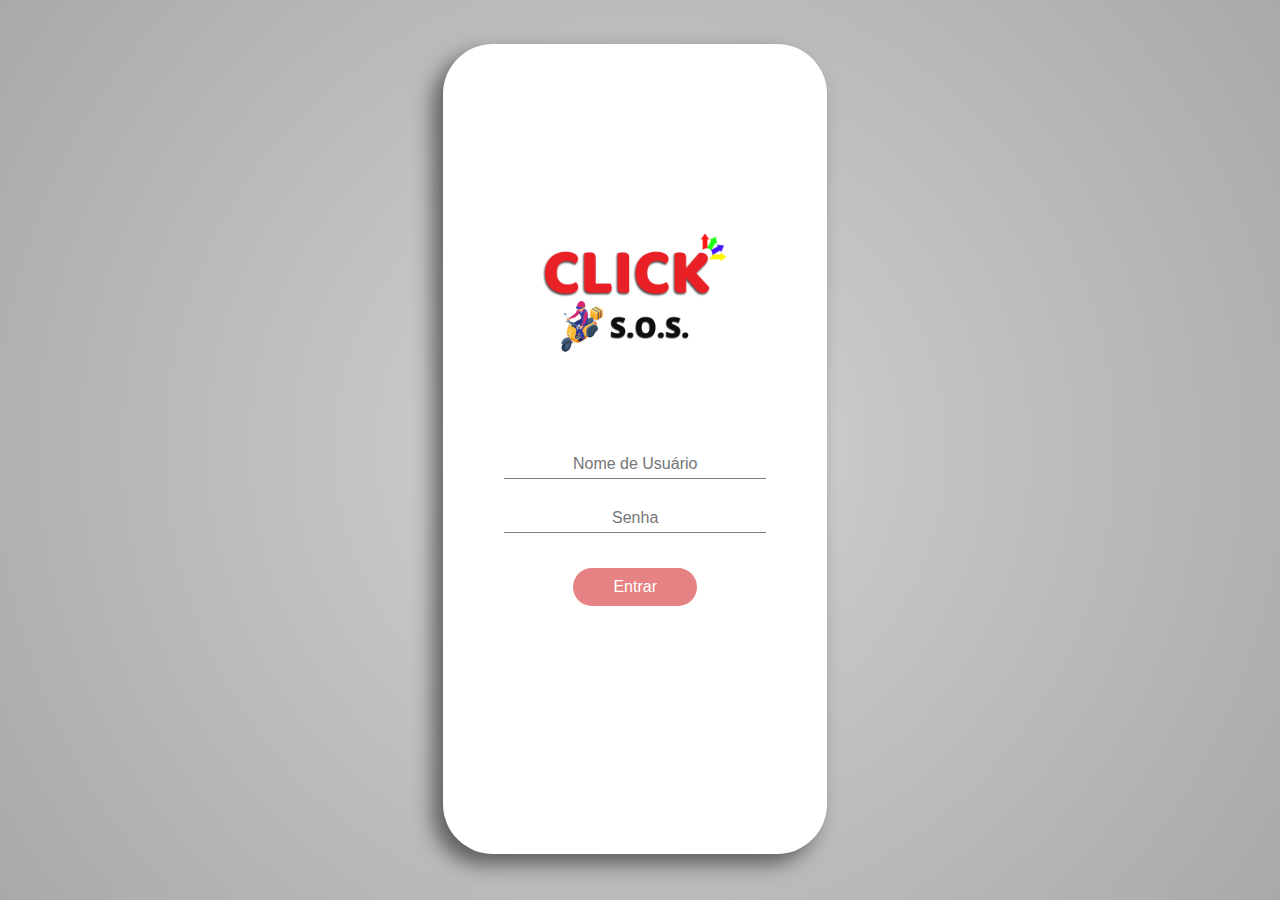
<file: view/index.html>
<!DOCTYPE html>

<html lang="pt-br">
    
<head>
    <meta charset="UTF-8">
    <meta http-equiv="X-UA-Compatible" content="IE=edge">
    <meta name="viewport" content="width=device-width, initial-scale=1.0">

    <title>Click S.O.S.</title>

    <link rel="stylesheet" href="assets/styles/main.css">
    <link rel="stylesheet" href="assets/styles/auth.css">
    <link rel="shortcut icon" href="assets/favicon.ico" type="image/x-icon">
</head>

<body>
    <main class="main-container">
        <div class="form-card">
            <img class="main-logo"
                src="assets/images/main-logo.png"
            />

            <form action="" method="POST" class="auth-form" id="auth-form">
                <input class="auth-input"
                    name="username"
                    id="username-input"
                    type="text"
                    placeholder="Nome de Usuário"
                />
                <span class="form-error" id="username-error"></span>

                <input class="auth-input"
                    name="password"
                    id="password-input"
                    type="password"
                    placeholder="Senha"
                />
                <span class="form-error" id="password-error"></span>

                <button class="red-button large-button disabled-button" id="login-button" type="submit">
                    Entrar
                </button>
            </form>
        </div>
    </main>
</body>

<script src="scripts/auth.js"></script>

</html>
</file>
<file: view/assets/styles/main.css>
body {
    padding: 0;
    box-sizing: border-box;
    background: radial-gradient(circle, rgba(224,224,224,1) 0%, rgba(198,198,198,1) 30%, rgba(169,169,169,1) 100%);
    overflow: hidden;
}



.main-container {
    width: 98vw;
    height: 98vh;
    display: flex;
    align-items: center;
    flex-direction: column;
    justify-content: center;
}



.form-error {
    color: #d63031;
    font-size: small;
    margin-top: -5px;
    transition: 0.5s;
}

.input-error {
    border-bottom: 1px solid #d63031 !important;
}

.textarea-error {
    border: 1px solid #d63031 !important;
}



.red-button {
    color: #ffffff;
    border: none;
    cursor: pointer;
    outline: none;
    transition: 0.5s;
    border-radius: 50px;
    background-color: #d63031;
}

.red-button:not(.disabled-button):hover {
    opacity: 0.9;
    -webkit-box-shadow: -10px 10px 20px 0px rgba(0,0,0,0.5); 
    box-shadow: -10px 10px 20px 0px rgba(0,0,0,0.5);
    transform: translateY(-5%);
}



.green-button {
    color: #ffffff;
    border: none;
    cursor: pointer;
    outline: none;
    transition: 0.5s;
    border-radius: 50px;
    background-color: #00b894;
}

.green-button:not(.disabled-button):hover {
    opacity: 0.9;
    -webkit-box-shadow: -10px 10px 20px 0px rgba(0,0,0,0.5); 
    box-shadow: -10px 10px 20px 0px rgba(0,0,0,0.5);
    transform: translateY(-5%);
}



.large-button {
    font-size: 16px;
    padding: 10px 40px;
}

.small-button {
    font-size: 14px;
    padding: 5px 25px;
}

.disabled-button {
    cursor: not-allowed;
    opacity: 0.6;
}
</file>
<file: view/assets/styles/auth.css>
.form-card {
    display: flex;
    align-items: center;
    flex-direction: column;
    justify-content: center;

    width: 30vw;
    height: 90vh;
    border-radius: 50px;
    background-color: #ffffff;
    -webkit-box-shadow: -10px 10px 20px 0px rgba(0,0,0,0.5); 
    box-shadow: -10px 10px 20px 0px rgba(0,0,0,0.5);
}


.form-card .main-logo {
    width: 15vw;
}


.form-card .secondary-logo {
    width: 10vw;
}


.form-card .auth-form {
    width: 90%;
    margin: 50px;
    display: flex;
    align-items: center;
    flex-direction: column;
    justify-content: center;
}


.form-card .auth-form .auth-input {
    width: 70%;
    margin: 15px;
    border: none;
    outline: none;
    padding: 5px 10px;
    font-size: 16px;
    text-align: center;
    border-bottom: 1px solid rgba(0,0,0,0.5);
}

.form-card .auth-form .auth-input:focus {
    border-bottom: 1px solid rgba(0,150,255,0.5);
}


.form-card .auth-form #login-button {
    margin-top: 25px;
    margin-bottom: 50px;
}
</file>
